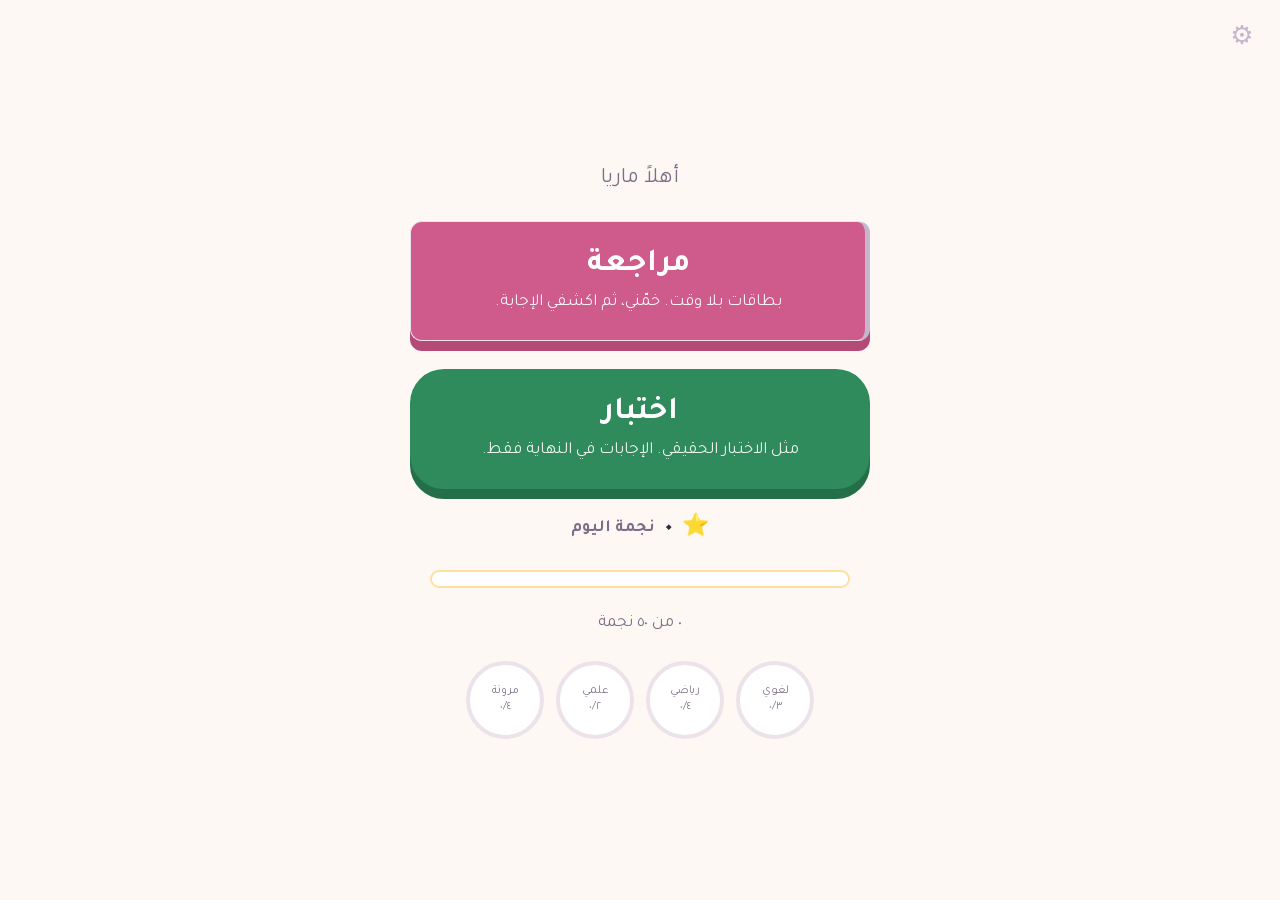
<file: index.html>
<!DOCTYPE html>
<html lang="ar" dir="rtl">
<head>
<meta charset="utf-8">
<meta name="viewport" content="width=device-width,initial-scale=1,viewport-fit=cover">
<meta name="robots" content="noindex">
<meta name="apple-mobile-web-app-capable" content="yes">
<meta name="apple-mobile-web-app-status-bar-style" content="default">
<meta name="apple-mobile-web-app-title" content="بطاقات ماريا">
<meta name="theme-color" content="#cf5a8c">
<link rel="manifest" href="manifest.json">
<title>بطاقات ماريا</title>
<link rel="stylesheet" href="app.css">
</head>
<body>

<!-- ======= الرئيسية ======= -->
<section class="home" id="v-home" hidden>
  <button class="gear" id="gear" aria-label="إعدادات">⚙</button>
  <p class="hello" id="hello">أهلاً ماريا</p>

  <div class="choices" id="choices">
    <button class="big rev" id="goRevision">
      <span class="bigt">مراجعة</span>
      <span class="bigs">بطاقات بلا وقت. خمّني، ثم اكشفي الإجابة.</span>
    </button>
    <button class="big tst" id="goTest">
      <span class="bigt">اختبار</span>
      <span class="bigs">مثل الاختبار الحقيقي. الإجابات في النهاية فقط.</span>
    </button>
  </div>
  <p class="restmsg" id="restmsg" hidden></p>

  <div class="starline"><span>⭐</span><span id="starsToday">٠</span><span class="muted" style="font-size:17px">نجمة اليوم</span></div>
  <div class="starbar"><span id="starfill" style="width:0%"></span></div>
  <p class="muted" id="prizeline" style="font-size:17px;margin:0"></p>

  <div class="badges" id="badges"></div>
</section>

<!-- ======= تأكيد الاختبار ======= -->
<section class="wrap" id="v-testconfirm" hidden>
  <h1>الاختبار</h1>
  <div class="card">
    <p class="prompt" style="font-size:22px">هذا اختبار كامل مثل الاختبار الحقيقي.</p>
    <ul class="facts">
      <li>٦٤ سؤالاً في ١٢ قسماً</li>
      <li>١٠٣ دقائق</li>
      <li>لا تظهر أيّ إجابة أثناء الاختبار</li>
      <li>القسم يُغلق عند انتهاء وقته ولا يُفتح مرة أخرى</li>
      <li>النتيجة ومراجعة الأسئلة في النهاية</li>
    </ul>
    <div class="rowbtns">
      <button class="btn go" id="examStart">ابدئي الاختبار</button>
      <button class="btn" id="examBack">رجوع</button>
    </div>
  </div>
</section>

<!-- ======= البطاقة ======= -->
<section id="v-card" hidden>
  <div class="cardtop">
    <div class="pips" id="pips"></div>
    <div class="timerdot" id="tdot"><span id="tfill" style="height:0%"></span></div>
  </div>
  <div class="wrap" id="cardbody"></div>
</section>

<!-- ======= النهاية ======= -->
<section class="wrap" id="v-done" hidden>
  <div class="bigstar" id="doneStars">٠</div>
  <p style="font-size:24px">نجمة اليوم</p>
  <div class="celebrate" id="celebrate" hidden></div>
  <button class="btn go" id="doneHome" style="max-width:320px">تمام</button>
</section>

<script src="generator.js"></script>
<script src="content/icons.js"></script><script src="icons-blend.js"></script>
<script src="content/shapes.js"></script>
<script src="content/diagrams.js"></script>
<script src="store.js"></script>
<script src="bank.js"></script>
<script src="scheduler.js"></script>
<script src="session.js"></script>
<script>
if('serviceWorker' in navigator && (location.protocol==='https:'||location.hostname==='localhost')){
  addEventListener('load',function(){navigator.serviceWorker.register('sw.js').catch(function(){})});
}
</script>
</body>
</html>
</file>
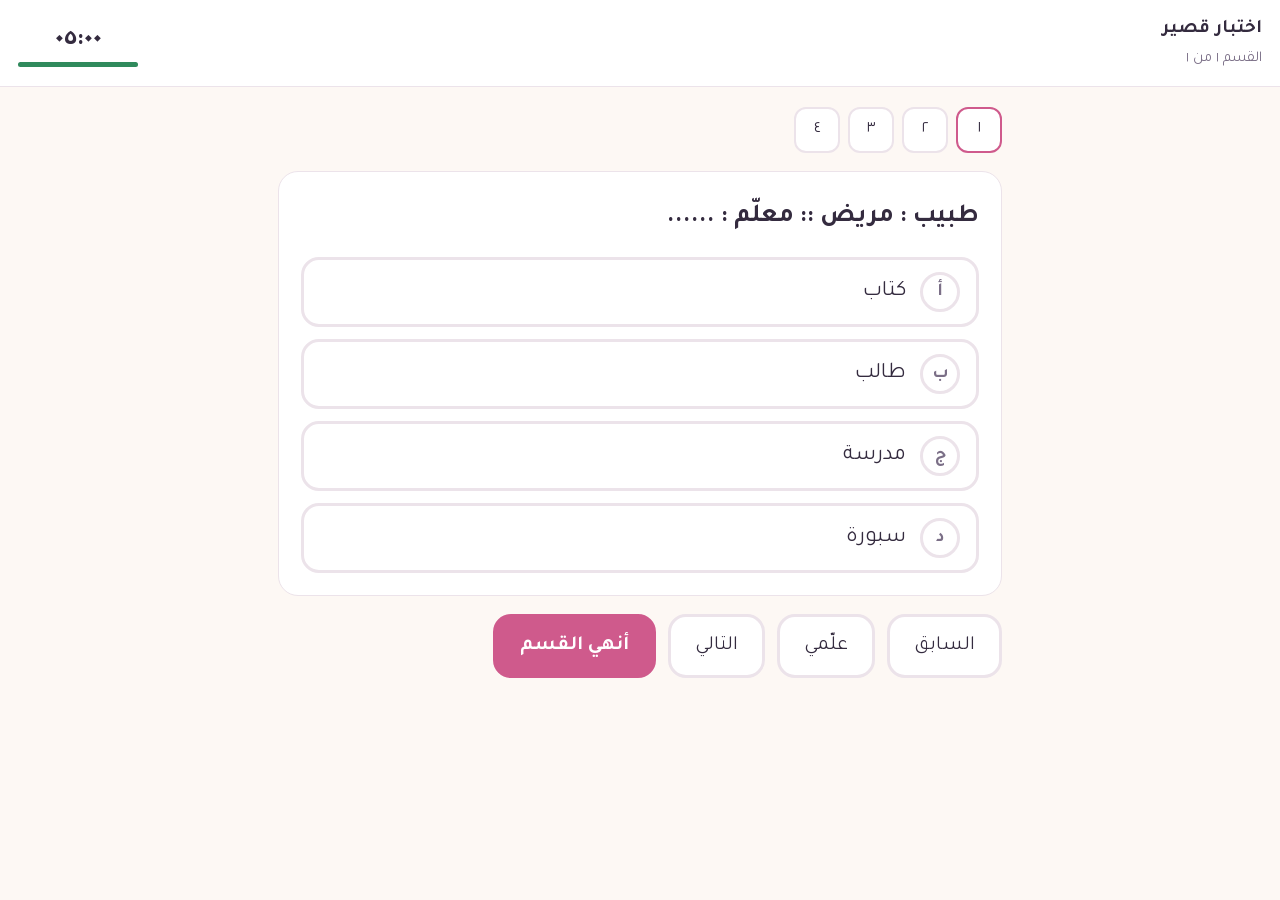
<file: exam.html>
<!DOCTYPE html><html lang="ar" dir="rtl"><head>
<meta charset="utf-8"><meta name="viewport" content="width=device-width,initial-scale=1,viewport-fit=cover">
<meta name="robots" content="noindex"><title>اختبار</title><link rel="stylesheet" href="app.css">
<style>#exface.late #extime{color:var(--yellow-deep)}#exface.late #exbar{background:var(--yellow-deep)}</style>
</head><body><div id="exroot"></div>
<script src="generator.js"></script><script src="content/icons.js"></script><script src="icons-blend.js"></script>
<script src="content/shapes.js"></script><script src="content/diagrams.js"></script>
<script src="store.js"></script><script src="bank.js"></script>
<script src="scheduler.js"></script><script src="exam.js"></script>
<script>
MW.Bank.load().then(function(){
  var k = new URLSearchParams(location.search).get('kind') || 'short';
  MW.Exam.start(k);
});
</script></body></html>
</file>
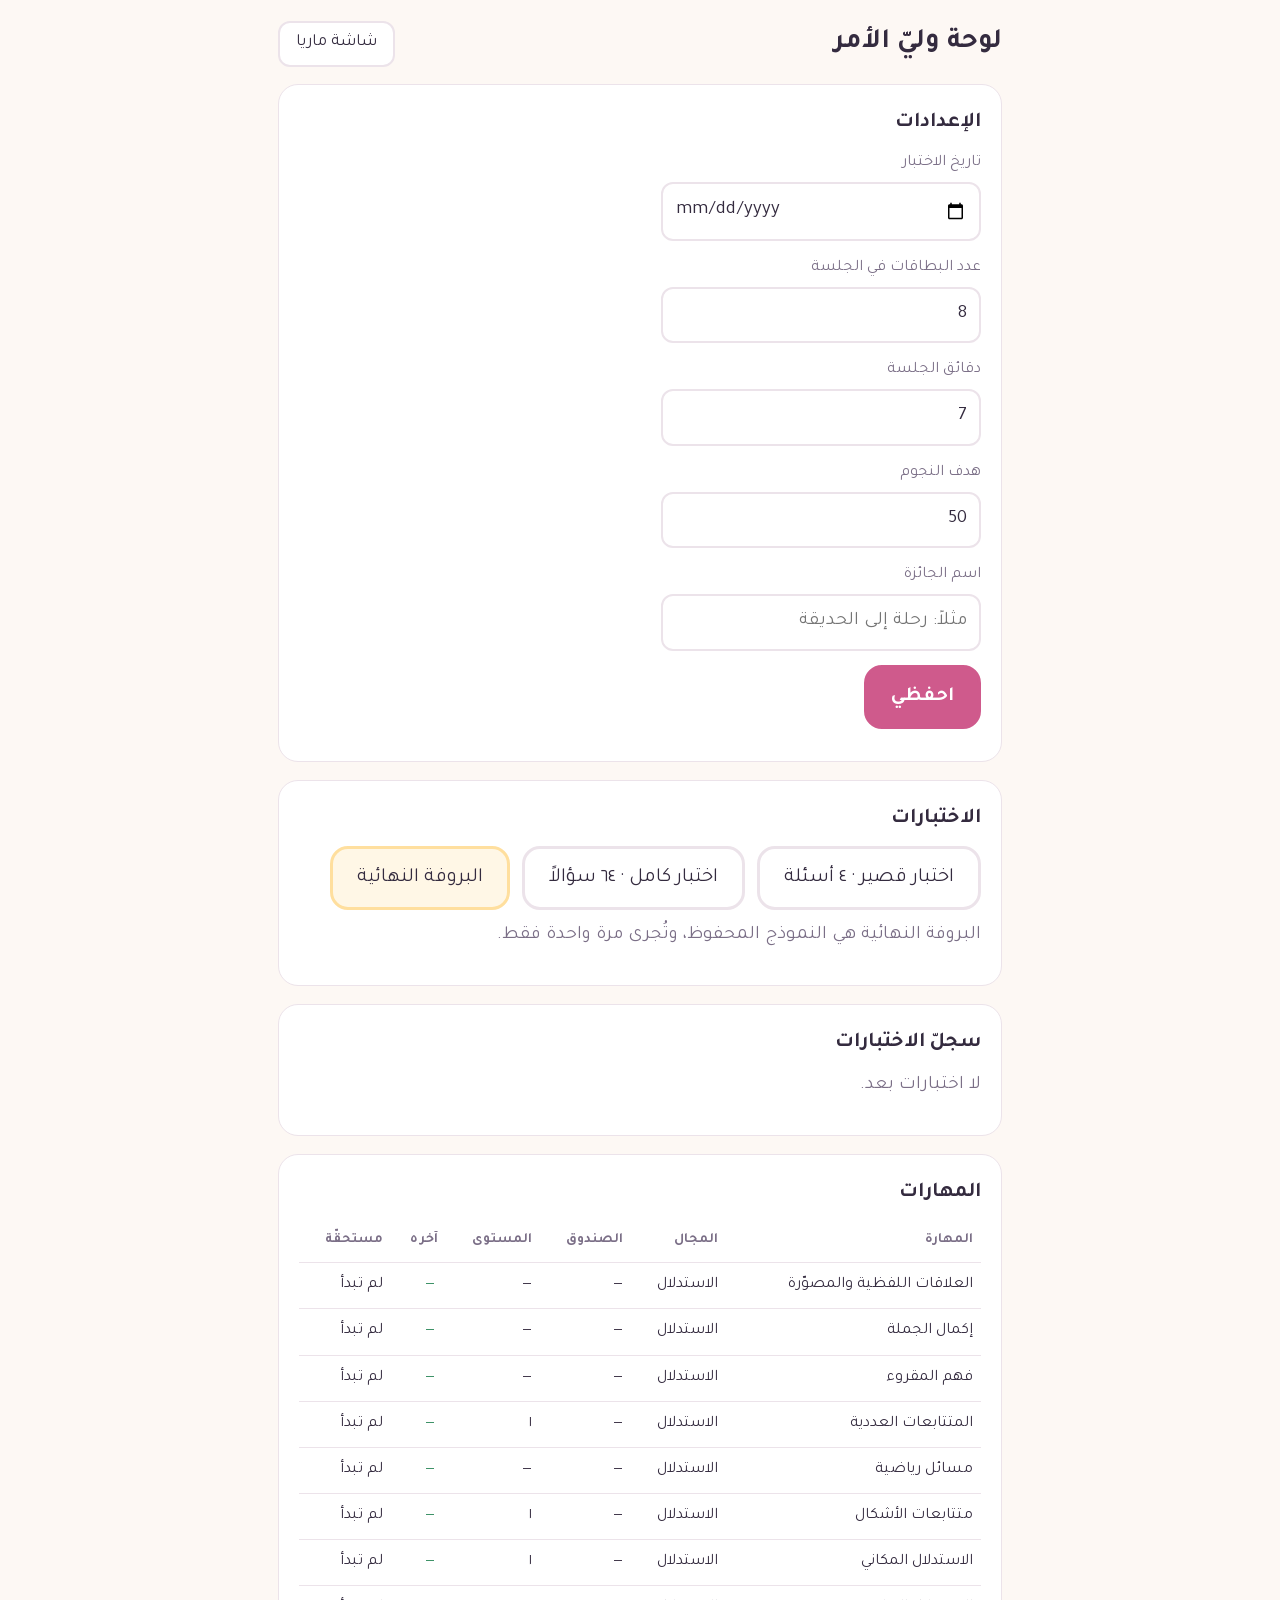
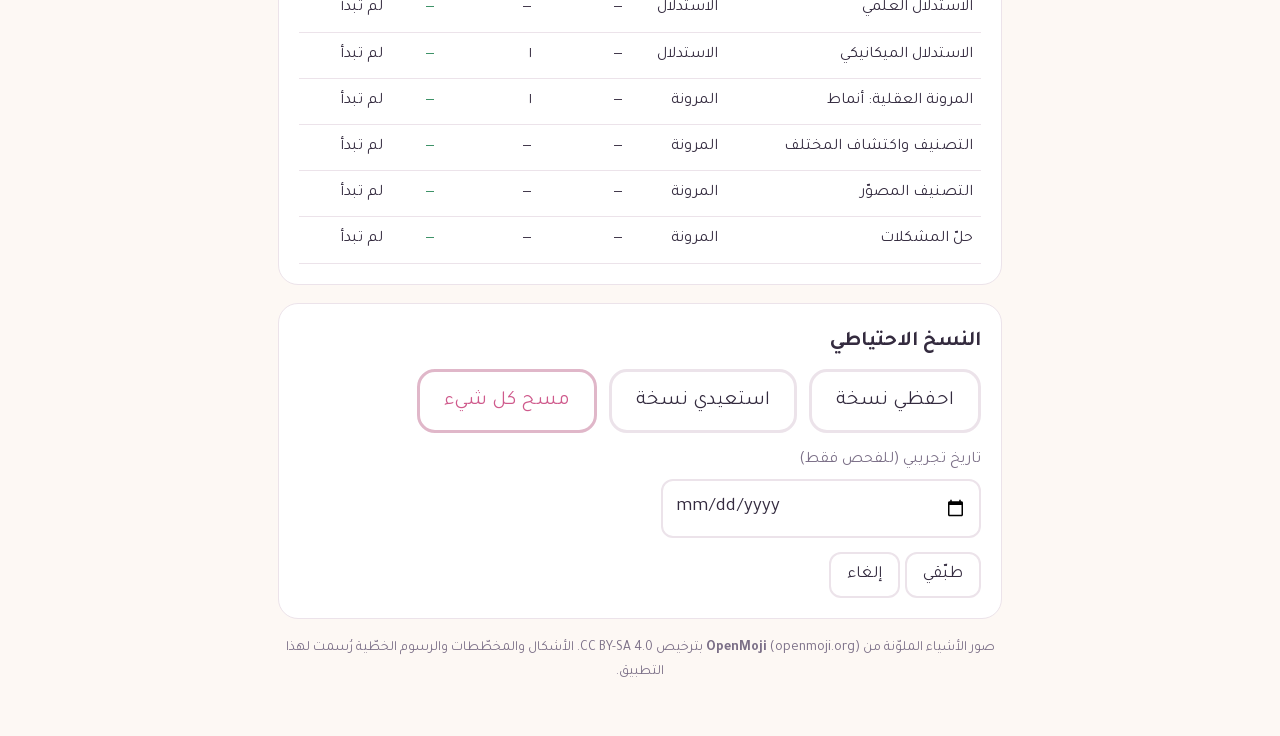
<file: parent.html>
<!DOCTYPE html><html lang="ar" dir="rtl"><head>
<meta charset="utf-8"><meta name="viewport" content="width=device-width,initial-scale=1,viewport-fit=cover">
<meta name="robots" content="noindex"><title>لوحة وليّ الأمر</title><link rel="stylesheet" href="app.css">
</head><body>
<div class="wrap">
  <div style="display:flex;justify-content:space-between;align-items:center;margin-bottom:16px">
    <h1 style="margin:0">لوحة وليّ الأمر</h1>
    <a class="btn sm" href="index.html" style="text-decoration:none">شاشة ماريا</a>
  </div>

  <section class="panel">
    <h2>الإعدادات</h2>
    <label class="field"><span>تاريخ الاختبار</span><input type="date" id="testDate"></label>
    <label class="field"><span>عدد البطاقات في الجلسة</span><input type="number" id="cards" min="4" max="20"></label>
    <label class="field"><span>دقائق الجلسة</span><input type="number" id="mins" min="3" max="30"></label>
    <label class="field"><span>هدف النجوم</span><input type="number" id="starT" min="10" max="300"></label>
    <label class="field"><span>اسم الجائزة</span><input type="text" id="prize" placeholder="مثلاً: رحلة إلى الحديقة"></label>
    <button class="btn go" id="saveSet" style="max-width:220px">احفظي</button>
    <p class="muted" id="setMsg" style="margin-top:10px"></p>
  </section>

  <section class="panel">
    <h2>الاختبارات</h2>
    <div class="rowbtns" style="margin-top:0">
      <button class="btn" id="exShort">اختبار قصير · ٤ أسئلة</button>
      <button class="btn" id="exFull">اختبار كامل · ٦٤ سؤالاً</button>
      <button class="btn soft" id="exDress">البروفة النهائية</button>
    </div>
    <p class="muted" id="dressNote" style="margin-top:10px">البروفة النهائية هي النموذج المحفوظ، وتُجرى مرة واحدة فقط.</p>
  </section>

  <section class="panel">
    <h2>سجلّ الاختبارات</h2>
    <div id="chart"></div>
    <div class="scroll-x" id="history"></div>
  </section>

  <section class="panel">
    <h2>المهارات</h2>
    <div id="warnings"></div>
    <div class="scroll-x" id="skillsTable"></div>
  </section>

  <section class="panel">
    <h2>النسخ الاحتياطي</h2>
    <div class="rowbtns" style="margin-top:0">
      <button class="btn" id="bkp">احفظي نسخة</button>
      <label class="btn" style="display:inline-grid;place-items:center">استعيدي نسخة
        <input type="file" id="rst" accept="application/json" hidden></label>
      <button class="btn" id="rset" style="border-color:#e0b7c9;color:var(--pink-deep)">مسح كل شيء</button>
    </div>
    <p class="muted" id="bkMsg" style="margin-top:10px"></p>
    <label class="field" style="margin-top:14px"><span>تاريخ تجريبي (للفحص فقط)</span>
      <input type="date" id="ovr"></label>
    <button class="btn sm" id="ovrSet">طبّقي</button>
    <button class="btn sm" id="ovrClr">إلغاء</button>
  </section>

  <p class="muted" style="font-size:14px;text-align:center;margin-top:8px">
    صور الأشياء الملوّنة من <b>OpenMoji</b> (openmoji.org) بترخيص CC BY-SA 4.0.
    الأشكال والمخطّطات والرسوم الخطّية رُسمت لهذا التطبيق.
  </p>
</div>
<script src="generator.js"></script><script src="content/icons.js"></script><script src="icons-blend.js"></script>
<script src="content/shapes.js"></script><script src="content/diagrams.js"></script>
<script src="store.js"></script><script src="bank.js"></script>
<script src="scheduler.js"></script><script src="parent.js"></script>
</body></html>
</file>
<file: app.css>
/* app.css — هادئ ونظيف. الوردي والأصفر والأخضر. البطاقة هي البطل. */
@font-face{font-family:'Tajawal';src:url('content/fonts/Tajawal-Regular-arabic.woff2') format('woff2');
  font-weight:400;font-display:swap;unicode-range:U+0600-06FF,U+0750-077F,U+08A0-08FF,U+FB50-FDFF,U+FE70-FEFF,U+200C-200E}
@font-face{font-family:'Tajawal';src:url('content/fonts/Tajawal-Regular-latin.woff2') format('woff2');font-weight:400;font-display:swap}
@font-face{font-family:'Tajawal';src:url('content/fonts/Tajawal-Bold-arabic.woff2') format('woff2');
  font-weight:700;font-display:swap;unicode-range:U+0600-06FF,U+0750-077F,U+08A0-08FF,U+FB50-FDFF,U+FE70-FEFF,U+200C-200E}
@font-face{font-family:'Tajawal';src:url('content/fonts/Tajawal-Bold-latin.woff2') format('woff2');font-weight:700;font-display:swap}

:root{
  --paper:#fdf8f4; --card:#ffffff; --ink:#342b3f; --ink-2:#7b6f87;
  --pink:#f6c9db; --pink-deep:#cf5a8c; --pink-soft:#fdeef5;
  --yellow:#ffdf9e; --yellow-deep:#b8841f; --yellow-soft:#fff7e6;
  --green:#a9dcbe; --green-deep:#2f8a5c; --green-soft:#ecf8f1;
  --line:#ece3ea; --muted-line:#c3b6cd; --navy-soft:#fdeef5;
  --r:20px; --tap:64px;
}
*{box-sizing:border-box;-webkit-tap-highlight-color:transparent}
html,body{margin:0;padding:0}
body{font-family:'Tajawal',system-ui,-apple-system,sans-serif;background:var(--paper);color:var(--ink);
  font-size:19px;line-height:1.7;-webkit-text-size-adjust:100%;overscroll-behavior:none}
[hidden]{display:none!important}
.wrap{max-width:760px;margin:0 auto;padding:20px 18px 40px}
h1{font-size:28px;margin:0 0 14px}
h2{font-size:21px;margin:0 0 10px}
p{margin:0 0 12px}
.muted{color:var(--ink-2)}
button{font-family:inherit}

/* ---------- الرئيسية ---------- */
.home{min-height:100svh;display:flex;flex-direction:column;align-items:center;
  justify-content:center;gap:22px;padding:24px 18px;position:relative}
.hello{font-size:22px;color:var(--ink-2);margin:0}
.big{width:min(86vw,420px);min-height:120px;border:none;border-radius:34px;
  background:var(--pink-deep);color:#fff;font-size:34px;font-weight:700;cursor:pointer;
  box-shadow:0 10px 0 #b44a77;transition:transform .08s,box-shadow .08s}
.big:active{transform:translateY(6px);box-shadow:0 4px 0 #b44a77}
.big.rest{background:var(--green-deep);box-shadow:0 10px 0 #246f49}
.big[disabled]{background:var(--muted-line);box-shadow:0 10px 0 #a99bb3;cursor:default}
.starline{display:flex;align-items:center;gap:10px;font-size:22px;font-weight:700}
.starbar{width:min(86vw,420px);height:18px;background:#fff;border:2px solid var(--yellow);
  border-radius:12px;overflow:hidden}
.starbar>span{display:block;height:100%;background:var(--yellow);border-radius:10px;transition:width .4s}
.badges{display:flex;gap:12px;flex-wrap:wrap;justify-content:center}
.badge{width:78px;height:78px;border-radius:50%;background:#fff;border:4px solid var(--line);
  display:grid;place-items:center;text-align:center;font-size:12px;line-height:1.3;
  color:var(--ink-2);padding:6px;position:relative;overflow:hidden}
.badge .fillbg{position:absolute;inset:0;background:var(--green-soft);transform-origin:bottom;transition:transform .5s}
.badge span{position:relative}
.badge.full{border-color:var(--green-deep);color:var(--green-deep);font-weight:700}
.gear{position:absolute;inset-block-start:14px;inset-inline-start:14px;width:48px;height:48px;
  border-radius:50%;border:none;background:transparent;color:var(--muted-line);font-size:26px;cursor:pointer}
.gear:active{color:var(--pink-deep)}
.restmsg{font-size:24px;text-align:center;color:var(--green-deep);font-weight:700;max-width:420px}

/* ---------- البطاقة ---------- */
.cardtop{display:flex;align-items:center;justify-content:space-between;gap:14px;
  padding:14px 18px;background:#fff;border-bottom:1px solid var(--line);position:sticky;top:0;z-index:5}
.pips{display:flex;gap:6px}
.pip{width:12px;height:12px;border-radius:50%;background:var(--line)}
.pip--done{background:var(--green)}
.pip--now{background:var(--pink-deep)}
.timerdot{width:34px;height:34px;border-radius:50%;border:3px solid var(--line);
  position:relative;overflow:hidden;flex:none}
.timerdot>span{position:absolute;inset-inline:0;inset-block-end:0;background:var(--yellow);
  transition:height 1s linear}
.timerdot.over{border-color:var(--yellow-deep)}

.card{background:var(--card);border:1px solid var(--line);border-radius:var(--r);
  padding:22px;margin:18px 0}
.prompt{font-size:26px;font-weight:700;line-height:1.8;margin:0 0 16px}
.passage{background:var(--yellow-soft);border:1px solid var(--yellow);border-radius:16px;
  padding:16px 18px;margin:0 0 16px;max-height:34vh;overflow:auto}
.passage h3{margin:0 0 6px;font-size:18px;color:var(--yellow-deep)}
.passage p{margin:0;font-size:18px;line-height:2}

.opts{display:grid;gap:12px}
.opts.shapes{grid-template-columns:repeat(2,1fr)}
.opt{display:flex;align-items:center;gap:14px;min-height:var(--tap);width:100%;
  background:#fff;border:3px solid var(--line);border-radius:18px;padding:12px 16px;
  font-size:22px;text-align:start;cursor:pointer;color:var(--ink);transition:border-color .12s,background .12s}
.opt .l{flex:none;width:40px;height:40px;border-radius:50%;border:3px solid var(--line);
  display:grid;place-items:center;font-size:18px;font-weight:700;color:var(--ink-2)}
.opt .b{flex:1;display:flex;align-items:center;justify-content:center}
.opts.texts .opt .b{justify-content:flex-start}
.opt svg{width:84px;height:84px}
.opts.shapes .opt{flex-direction:column;min-height:132px;gap:8px}
.opt.right{border-color:var(--green-deep);background:var(--green-soft)}
.opt.right .l{background:var(--green-deep);border-color:var(--green-deep);color:#fff}
.opt.wrongpick{border-color:var(--pink-deep);background:var(--pink-soft)}
.opt.wrongpick .l{background:var(--pink-deep);border-color:var(--pink-deep);color:#fff}
.opt.dim{opacity:.5}
.opt:disabled{cursor:default}

.feedback{margin-top:18px;border-radius:16px;padding:16px 18px;font-size:20px}
.feedback.good{background:var(--green-soft);border:1px solid var(--green)}
.feedback.soft{background:var(--yellow-soft);border:1px solid var(--yellow)}
.feedback .why{margin:0 0 6px;font-weight:700}
.feedback .trick{margin:0;color:var(--ink-2);font-size:18px}
.rowbtns{display:flex;gap:12px;flex-wrap:wrap;margin-top:18px}
.btn{min-height:var(--tap);border-radius:18px;border:3px solid var(--line);background:#fff;
  color:var(--ink);font-size:20px;padding:10px 24px;cursor:pointer}
.btn.go{background:var(--pink-deep);border-color:var(--pink-deep);color:#fff;font-weight:700;flex:1}
.btn.soft{background:var(--yellow-soft);border-color:var(--yellow)}
.btn.sm{min-height:46px;font-size:17px;padding:6px 16px;border-width:2px;border-radius:12px}

/* بطاقة التعلّم */
.learn .kicker{color:var(--pink-deep);font-weight:700;margin:0 0 6px;font-size:18px}
.learn .trickbig{font-size:24px;font-weight:700;background:var(--pink-soft);
  border-radius:16px;padding:16px 18px;margin:0 0 16px}
.example{border:2px dashed var(--muted-line);border-radius:16px;padding:14px 16px;margin:0 0 8px}
.example .lab{font-size:15px;color:var(--ink-2);margin:0 0 6px}
.example .ans{color:var(--green-deep);font-weight:700}

/* شاشة النهاية */
#v-done{min-height:80svh;display:flex;flex-direction:column;align-items:center;justify-content:center;gap:18px}
.bigstar{font-size:72px;font-weight:700;color:var(--yellow-deep)}
.celebrate{background:var(--yellow-soft);border:2px solid var(--yellow);border-radius:20px;
  padding:20px;text-align:center;font-size:22px}

/* ---------- المثيرات المنسوخة ---------- */
.stim{display:flex;gap:10px;justify-content:center;margin:0 0 18px;flex-wrap:wrap}
.stim.matrix{display:grid;grid-template-columns:repeat(var(--cols,3),74px);justify-content:center;gap:8px}
.stim .cell{width:74px;height:74px;background:#fff;border:2px solid var(--line);border-radius:12px;
  display:grid;place-items:center;padding:8px}
.stim .cell.blank{border-style:dashed;border-color:var(--muted-line);background:var(--pink-soft)}
.stim .cell.sep{border:none;background:transparent;width:30px}
.stim.diagram{display:block;max-width:520px;margin:0 auto 18px}
.stim.diagram svg{width:100%;height:auto;display:block}
.shape{width:100%;height:100%;display:block}

/* ---------- لوحة وليّ الأمر ---------- */
.panel{background:#fff;border:1px solid var(--line);border-radius:var(--r);padding:20px;margin-bottom:18px}
.field{display:block;margin-bottom:14px}
.field span{display:block;font-size:16px;color:var(--ink-2);margin-bottom:5px}
.field input,.field select{font:inherit;font-size:19px;width:100%;max-width:320px;padding:10px 12px;
  border:2px solid var(--line);border-radius:12px;background:#fff;color:var(--ink)}
table{width:100%;border-collapse:collapse;font-size:16px}
th,td{text-align:start;padding:9px 8px;border-bottom:1px solid var(--line)}
th{font-size:14px;color:var(--ink-2)}
.warn{background:var(--yellow-soft);border:1px solid var(--yellow);border-radius:12px;padding:12px 14px;margin-bottom:12px}
.chart{width:100%;height:auto;display:block}
.scroll-x{overflow-x:auto}
@media (min-width:700px){ .opts.shapes{grid-template-columns:repeat(4,1fr)} }

/* ---------- شاشة البداية: مراجعة أو اختبار ---------- */
.choices{display:flex;flex-direction:column;gap:18px;width:min(88vw,460px)}
.big{display:flex;flex-direction:column;align-items:center;justify-content:center;gap:6px;
  width:100%;min-height:120px;padding:18px 22px}
.big .bigt{font-size:32px;font-weight:700;line-height:1.2}
.big .bigs{font-size:17px;font-weight:400;opacity:.92;line-height:1.5;text-align:center}
.big.rev{background:var(--pink-deep);box-shadow:0 10px 0 #b44a77}
.big.tst{background:var(--green-deep);box-shadow:0 10px 0 #246f49}
.big.rev:active,.big.tst:active{transform:translateY(6px)}
.big.rev:active{box-shadow:0 4px 0 #b44a77}
.big.tst:active{box-shadow:0 4px 0 #246f49}

/* ---------- خمّني أولاً، ثم اكشفي ---------- */
.opt.picked{border-color:var(--yellow-deep);background:var(--yellow-soft)}
.opt.picked .l{background:var(--yellow-deep);border-color:var(--yellow-deep);color:#fff}
.btn.reveal{background:var(--green-deep);border-color:var(--green-deep);color:#fff;font-weight:700;flex:1}
.btn.reveal:disabled{background:#fff;border-color:var(--line);color:var(--muted-line);cursor:default}
.newskill{color:var(--pink-deep);font-weight:700;margin:0 0 10px;font-size:17px}
.sayaloud{color:var(--ink-2);font-size:18px;margin:14px 0 0}
.feedback .correct{margin:0 0 6px;font-size:19px;font-weight:700}

/* ---------- مراجعة الأسئلة بعد الاختبار ---------- */
.rev{border:1px solid var(--line);border-inline-start:5px solid var(--muted-line);
  border-radius:12px;padding:12px 16px;margin-bottom:10px;background:#fff}
.rev.ok{border-inline-start-color:var(--green-deep)}
.rev.bad{border-inline-start-color:var(--pink-deep)}
.rev.blank{border-inline-start-color:var(--yellow-deep);background:var(--yellow-soft)}
.rev-q{font-size:18px;font-weight:700;margin:0 0 8px}
.rev-n{display:inline-grid;place-items:center;width:26px;height:26px;border-radius:50%;
  background:var(--pink-soft);color:var(--pink-deep);font-size:14px;margin-inline-end:9px;vertical-align:middle}
.rev-line{margin:0 0 4px;font-size:17px}
.rev-line .tag{display:inline-block;min-width:68px;font-size:13px;color:var(--ink-2);
  background:#f3eef6;border-radius:6px;padding:1px 8px;margin-inline-end:8px}
.rev-line .tag.good{background:var(--green-soft);color:var(--green-deep)}
.rev-why{margin:6px 0 0;color:var(--ink-2);font-size:16px}
</file>
